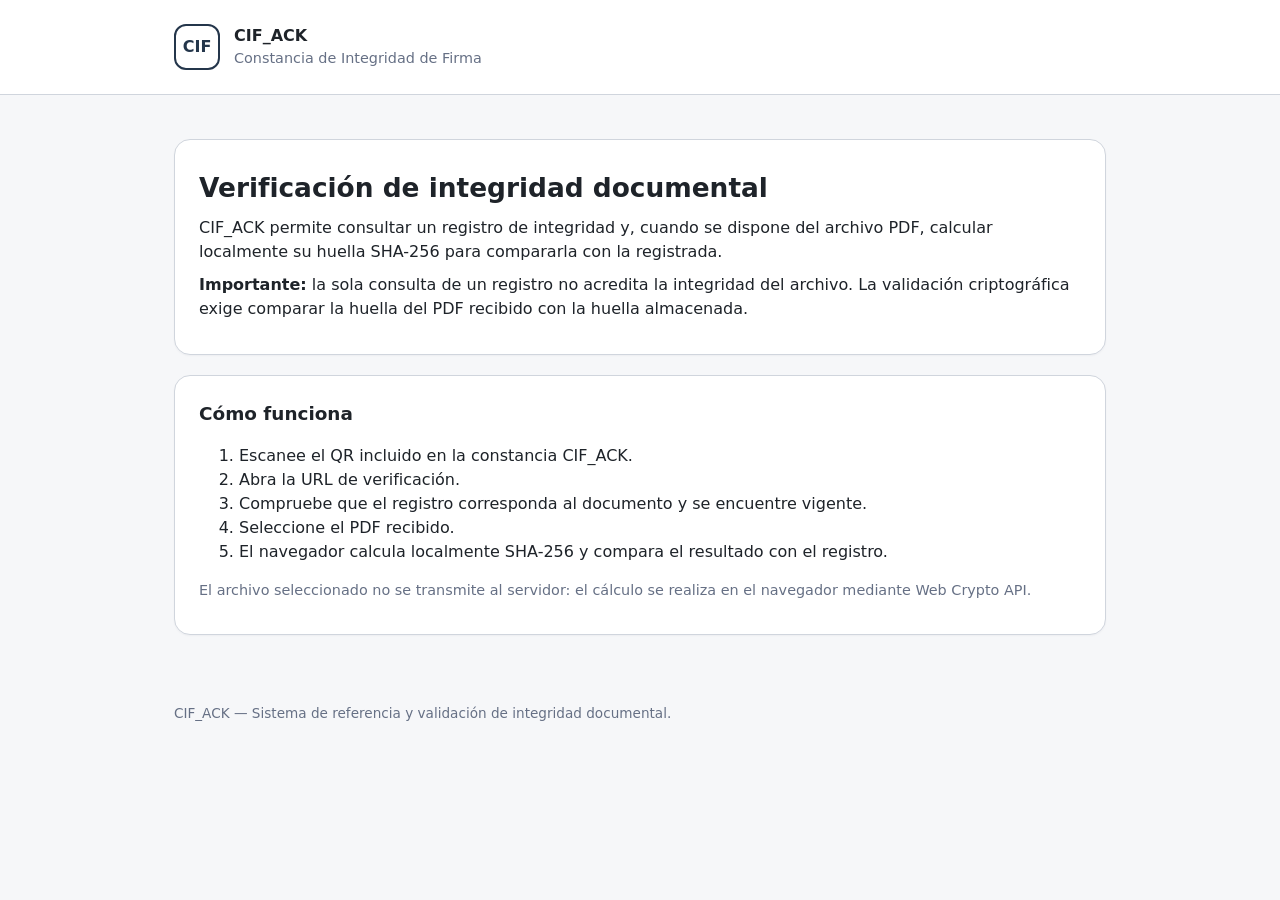
<file: index.html>
<!doctype html>
<html lang="es">
<head>
<meta charset="utf-8">
<meta name="viewport" content="width=device-width,initial-scale=1">
<title>CIF_ACK | Verificación de integridad documental</title>
<link rel="stylesheet" href="css/cif-ack.css">
</head>
<body>
<header><div class="wrap brand">
  <div class="mark">CIF</div>
  <div><strong>CIF_ACK</strong><div class="small">Constancia de Integridad de Firma</div></div>
</div></header>
<main class="wrap">
  <div class="card">
    <h1>Verificación de integridad documental</h1>
    <p>CIF_ACK permite consultar un registro de integridad y, cuando se dispone del archivo PDF, calcular localmente su huella SHA-256 para compararla con la registrada.</p>
    <p><strong>Importante:</strong> la sola consulta de un registro no acredita la integridad del archivo. La validación criptográfica exige comparar la huella del PDF recibido con la huella almacenada.</p>
  </div>

  <div class="card">
    <h2>Cómo funciona</h2>
    <ol>
      <li>Escanee el QR incluido en la constancia CIF_ACK.</li>
      <li>Abra la URL de verificación.</li>
      <li>Compruebe que el registro corresponda al documento y se encuentre vigente.</li>
      <li>Seleccione el PDF recibido.</li>
      <li>El navegador calcula localmente SHA-256 y compara el resultado con el registro.</li>
    </ol>
    <p class="small">El archivo seleccionado no se transmite al servidor: el cálculo se realiza en el navegador mediante Web Crypto API.</p>
  </div>
</main>
<footer class="wrap">CIF_ACK — Sistema de referencia y validación de integridad documental.</footer>
</body>
</html>
</file>
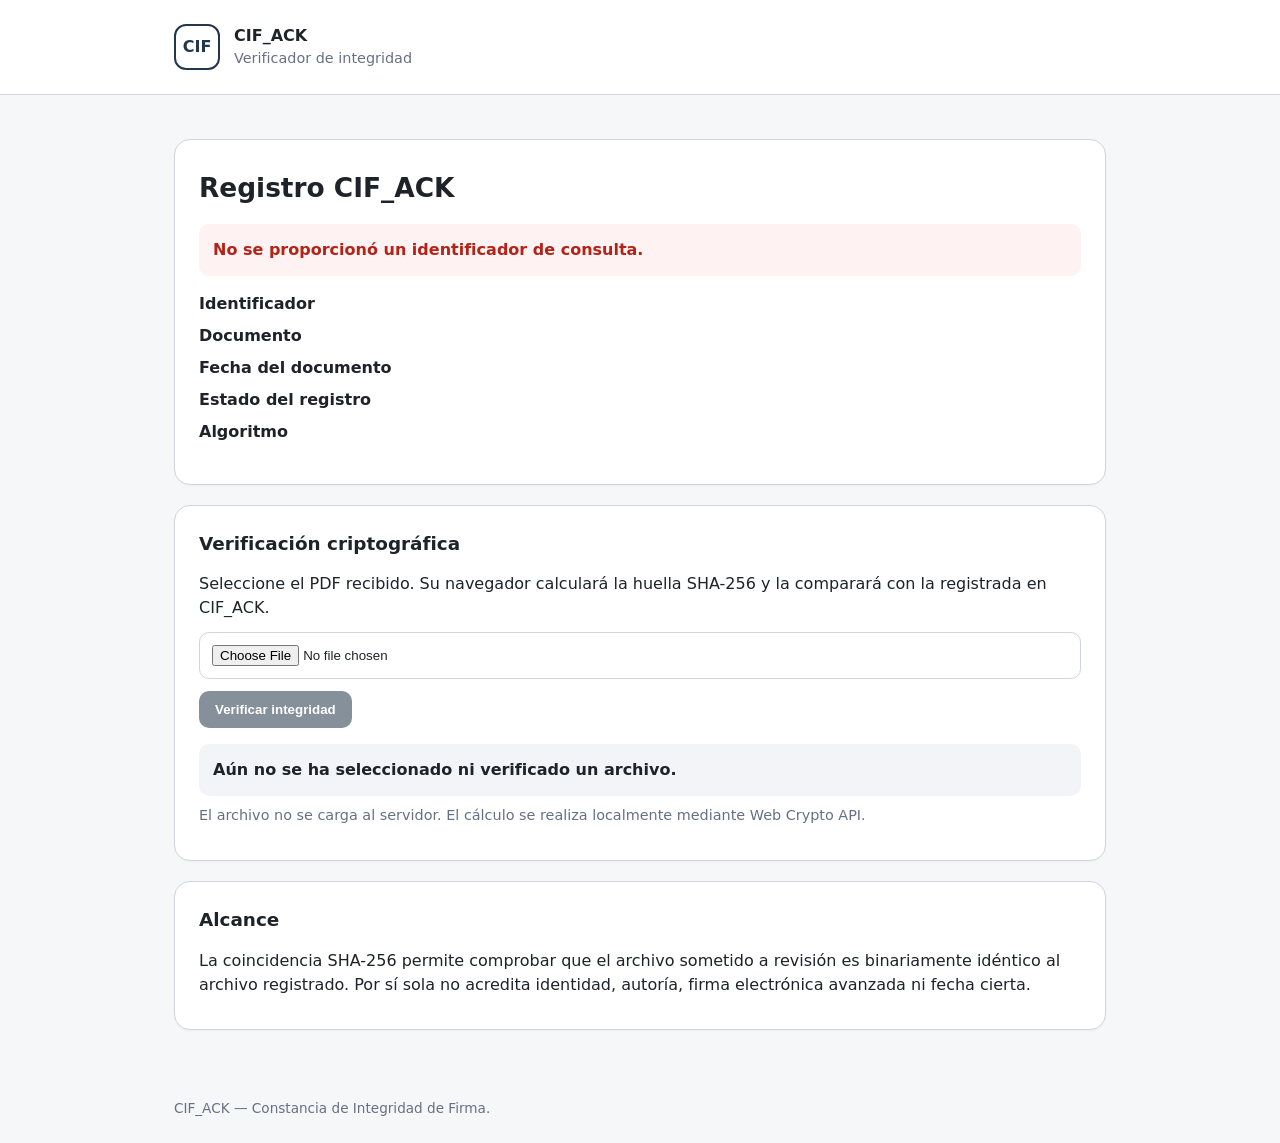
<file: verificar.html>
<!doctype html>
<html lang="es">
<head>
  <meta charset="utf-8">
  <meta name="viewport" content="width=device-width,initial-scale=1">
  <meta http-equiv="Cache-Control" content="no-cache, no-store, must-revalidate">
  <title>CIF_ACK | Verificar documento</title>
  <link rel="stylesheet" href="css/cif-ack.css?v=3">
</head>
<body>
<header><div class="wrap brand"><div class="mark">CIF</div><div><strong>CIF_ACK</strong><div class="small">Verificador de integridad</div></div></div></header>
<main class="wrap">
  <div class="card">
    <h1>Registro CIF_ACK</h1>
    <div id="lookup" class="status neutral">Consultando registro…</div>
    <dl class="meta" id="meta" hidden>
      <dt>Identificador</dt><dd id="id"></dd><dt>Documento</dt><dd id="doc"></dd>
      <dt>Fecha del documento</dt><dd id="date"></dd><dt>Estado del registro</dt><dd id="state"></dd>
      <dt>Algoritmo</dt><dd id="algo"></dd>
    </dl>
    <div id="hashBlock" hidden><strong>Huella registrada</strong><div class="hash" id="expected"></div></div>
  </div>
  <div class="card">
    <h2>Verificación criptográfica</h2>
    <p>Seleccione el PDF recibido. Su navegador calculará la huella SHA-256 y la comparará con la registrada en CIF_ACK.</p>
    <input id="file" type="file" accept=".pdf,application/pdf">
    <button id="verify" disabled>Verificar integridad</button>
    <div id="result" class="status neutral">Aún no se ha seleccionado ni verificado un archivo.</div>
    <div id="actualWrap" hidden><p><strong>Huella calculada del archivo seleccionado</strong></p><div class="hash" id="actual"></div></div>
    <p class="small">El archivo no se carga al servidor. El cálculo se realiza localmente mediante Web Crypto API.</p>
  </div>
  <div class="card"><h2>Alcance</h2><p>La coincidencia SHA-256 permite comprobar que el archivo sometido a revisión es binariamente idéntico al archivo registrado. Por sí sola no acredita identidad, autoría, firma electrónica avanzada ni fecha cierta.</p></div>
</main>
<footer class="wrap">CIF_ACK — Constancia de Integridad de Firma.</footer>
<script src="js/verificar.js?v=3"></script>
</body></html>
</file>
<file: css/cif-ack.css>
:root{--bg:#f6f7f9;--card:#fff;--text:#1e2329;--muted:#667085;--border:#d0d5dd;--accent:#24364b;--ok:#067647;--warn:#b54708;--bad:#b42318}*{box-sizing:border-box}body{margin:0;font-family:system-ui,-apple-system,BlinkMacSystemFont,"Segoe UI",sans-serif;background:var(--bg);color:var(--text);line-height:1.5}header{background:var(--card);border-bottom:1px solid var(--border)}.wrap{max-width:980px;margin:0 auto;padding:24px}.brand{display:flex;align-items:center;gap:14px}.mark{width:46px;height:46px;border-radius:12px;border:2px solid var(--accent);display:grid;place-items:center;font-weight:800;color:var(--accent)}h1{font-size:1.65rem;margin:.25rem 0}h2{font-size:1.15rem;margin-top:0}p{margin:.55rem 0}.card{background:var(--card);border:1px solid var(--border);border-radius:16px;padding:24px;margin:20px 0;box-shadow:0 1px 2px rgba(16,24,40,.04)}.meta{display:grid;grid-template-columns:220px 1fr;gap:8px 18px;margin:16px 0}.meta dt{font-weight:700}.meta dd{margin:0}.hash{font-family:ui-monospace,SFMono-Regular,Menlo,monospace;word-break:break-all;background:#f2f4f7;padding:12px;border-radius:10px;border:1px solid var(--border)}button{display:inline-block;background:var(--accent);color:#fff;border:none;border-radius:10px;padding:11px 16px;font-weight:700;cursor:pointer}button:disabled{opacity:.55;cursor:not-allowed}input[type=file]{display:block;width:100%;padding:12px;background:#fff;border:1px solid var(--border);border-radius:10px;margin:12px 0}.status{padding:14px;border-radius:10px;font-weight:800;margin-top:16px}.status.neutral{background:#f2f4f7}.status.ok{background:#ecfdf3;color:var(--ok)}.status.bad{background:#fef3f2;color:var(--bad)}.status.warn{background:#fffaeb;color:var(--warn)}.small{font-size:.9rem;color:var(--muted)}footer{color:var(--muted);font-size:.85rem;padding-bottom:40px}@media(max-width:700px){.meta{grid-template-columns:1fr}.wrap{padding:18px}}
</file>
